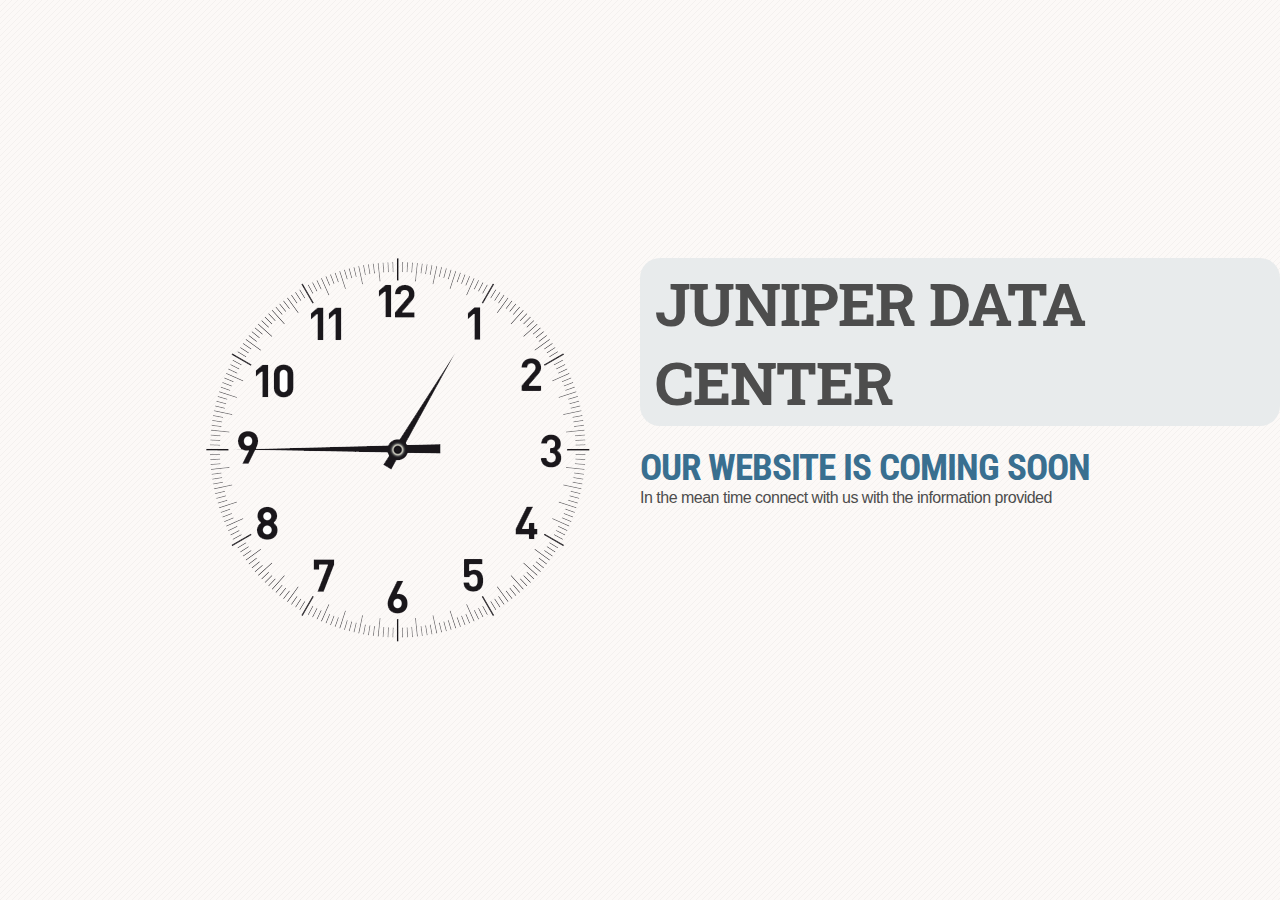
<file: coming.html>
<!DOCTYPE html PUBLIC "-//W3C//DTD XHTML 1.0 Transitional//EN" "http://www.w3.org/TR/xhtml1/DTD/xhtml1-transitional.dtd">
<html xmlns="http://www.w3.org/1999/xhtml">
<head>
<meta http-equiv="Content-Type" content="text/html; charset=utf-8" />
<title>Coming Soon</title>
<link rel="shortcut icon" href="http://www.juniperdata.com/wp-content/uploads/2015/12/favicon.ico" />
  <link rel="icon" href="http://www.juniperdata.com/wp-content/uploads/2015/12/favicon.ico">
<link href="css/style.css" rel="stylesheet" type="text/css" media="screen" />
<link href='https://fonts.googleapis.com/css?family=Roboto+Condensed:700|Roboto+Slab:700' rel='stylesheet' type='text/css'>
<meta name="viewport" content="width=device-width, initial-scale = 1.0, user-scalable = no">


</head>
<body>
<div class="wrapper">
	<div class="left-section"><img src="images/watch.png" /></div>
	<div class="right-section">
		<h1 id="logo">Juniper Data center</h1>
		<div class="seprator"></div>
		<div class="main-content">
			<h2>Our Website is coming soon</h2>
			<p>In the mean time connect with us with the information provided</p>
		</div>

		
		
	</div>
	<div class="watch-section"><img src="images/watch.png" /></div>
</div>


</body>
</html>
</file>
<file: css/style.css>
/* Reset */

body,div,dl,dt,dd,ul,ol,li,h1,h2,h3,h4,h5,h6,pre,code,form,fieldset,legend,input,textarea,p,blockquote,th,td{margin:0;padding:0;}table{border-collapse:collapse;border-spacing:0;}fieldset,img{border:0;}address,caption,dfn,th,var{font-style:normal;font-weight:normal;}li{list-style:none;}caption,th{text-align:left;}h1,h2,h3,h4,h5,h6{font-size:100%;font-weight:normal;}


@font-face {
    font-family: 'socicon';
    src: url('socicon/font/socicon-webfont.eot');
    src: url('socicon/font/socicon-webfont.eot?#iefix') format('embedded-opentype'),
         url('socicon/font/socicon-webfont.woff') format('woff'),
         url('socicon/font/socicon-webfont.ttf') format('truetype'),
         url('socicon/font/socicon-webfont.svg#sociconregular') format('svg');
    font-weight: normal;
    font-style: normal;
    text-transform: initial;
}


.socicon {
    font-family: 'socicon' !important;
}


html,
body {
    margin: 0;
    padding: 0;
    width: 100%;
    height: 100%;
    display: table;
}

html{
	background-color: #fcf9f7;
}

.dim{
	opacity: 0.3;
}


body{
margin:0;
padding:0;
color: #4d4d4d;
position: relative;
font-family: 'Roboto', sans-serif;
text-align: left;
background: url(../images/bg.png) left top repeat;
}




.wrapper{
    display: table-cell;
    vertical-align: middle;	
    padding: 40px 0;
}

.left-section{
	width: 50%;
	float: left;
}

.left-section img{
	float: right;
	
	margin-right: 50px;
}

.right-section{
	width: 50%;
	float: left;
}


h1{
	-webkit-border-radius: 20px;
	-moz-border-radius: 20px;
	border-radius: 20px;
	background: #e8ebec;
	padding: 5px 15px;
	font-family: 'Roboto Slab', serif;
	font-weight: 700;
	color: #4d4d4d;
	font-size: 60px;
	text-transform: uppercase;
	letter-spacing: -1px;
	float: left;
	margin-bottom: 20px;
	}

.seprator{
	float: none;
	clear: both;
}


.main-content{
	margin-bottom: 20px;
}
.main-content h2{
	font-family: 'Roboto Condensed', sans-serif;
	font-size: 37px;
	color: #396f90;
	font-weight: 700;
	text-transform: uppercase;
	letter-spacing: -1px;
}

.main-content p{
	font-size: 16px;
	letter-spacing: -0.5px;
}


ul.social{
	width: 100%;
	float: left;
	margin-bottom: 30px;
}

ul.social li{
	display: inline;
	text-align: center;
}


ul.social li i{
	font-size: 20px;
	line-height: 44px;
}

ul.social li a{
	-webkit-box-shadow: 0px 0px 4px 0px rgba(0,0,0,0.15);
	-moz-box-shadow: 0px 0px 4px 0px rgba(0,0,0,0.15);
	box-shadow: 0px 0px 4px 0px rgba(0,0,0,0.15);

	width: 42px;
	border: 4px solid #fff;
	height: 42px;
	float: left;
	margin-right: 10px;
	color: #fff;
}

ul.social li#facebook a{
	background: #3b5998;
}

ul.social li#twitter a{
	background: #55acee;
}

ul.social li#linkedin a{
	background: #0077b5;
}


ul.social li a:hover{
	opacity: 0.9;
}




ul.info{
	width: 100%;
	float: left;
}

ul.info i{
	width: 30px;
	font-size: 20px;
	color: #000;
}

ul.info li{
	margin-bottom: 15px;
}

ul.info li a{
	color: #4a4a4a;
	text-decoration: none;
}

ul.info li a:hover{
	text-decoration: underline;
}

.watch-section{
	display: none;
}

ul.social2{
	display: none;
}


@media only screen and (max-width: 1024px){

.left-section{
	width: 30%;
	float: left;
}

.left-section img{
	float: right;
	width: 70%;
	margin-right: 50px;
}


.right-section{
	width: 70%;

}


}



@media only screen and (max-width: 768px){

.left-section{
	display: none;
}

.watch-section{
	width: 100%;
	float: left;
	text-align: center;
	display: block;
}

.watch-section img{
		width: 20%;
}


.right-section{
	width: 90%;
	padding: 0 5%;
	float: left;
}


h1{
	-webkit-border-radius: 10px;
	-moz-border-radius: 10px;
	border-radius: 10px;
	background: #e8ebec;
	padding: 5px 0;
	width: 100%;
	text-align: center;
	font-family: 'Roboto Slab', serif;
	font-weight: 700;
	color: #4d4d4d;
	font-size: 35px;
	text-transform: uppercase;
	letter-spacing: -1px;
	float: left;
	margin-bottom: 15px;
	}

.seprator{
	float: none;
	clear: both;
}


.main-content{
	margin-bottom: 20px;
	text-align: center;
}
.main-content h2{
	font-family: 'Roboto Condensed', sans-serif;
	font-size: 22px;
	color: #396f90;
	font-weight: 700;
	text-transform: uppercase;
	letter-spacing: -0.5px;
}

.main-content p{
	font-size: 15px;
	letter-spacing: -0.5px;
}



ul.info{
	width: 100%;
	float: left;
	margin-bottom: 15px;

}

ul.info i{
	width: 100%;
	color: #000;
	display: block;
	font-size: 20px;
	text-align: center;
}

ul.info li{
	margin-bottom: 15px;
		text-align: center;
		font-size: 15px;
}

ul.info li a{
	color: #4a4a4a;
	text-decoration: none;
}

ul.info li a:hover{
	text-decoration: underline;
}


ul.social{
	display: none;
}

.social-links{
	display: table;
	margin: 0 auto;
}

ul.social2{
	display: inherit;
}




ul.social2{
	width: 100%;
	list-style: none;
	float: left;
	margin-bottom: 30px;
}

ul.social2 li{
	display: inline;
	text-align: center;
}


ul.social2 li i{
	font-size: 20px;
	line-height: 44px;
}

ul.social2 li a{
	-webkit-box-shadow: 0px 0px 4px 0px rgba(0,0,0,0.15);
	-moz-box-shadow: 0px 0px 4px 0px rgba(0,0,0,0.15);
	box-shadow: 0px 0px 4px 0px rgba(0,0,0,0.15);
	width: 42px;
	border: 4px solid #fff;
	height: 42px;
	float: left;
	margin: 0 5px;
	color: #fff;
}

ul.social2 li#facebook a{
	background: #3b5998;
}

ul.social2 li#twitter a{
	background: #55acee;
}

ul.social2 li#linkedin a{
	background: #0077b5;
}


ul.social2 li a:hover{
	opacity: 0.9;
}





}
</file>
